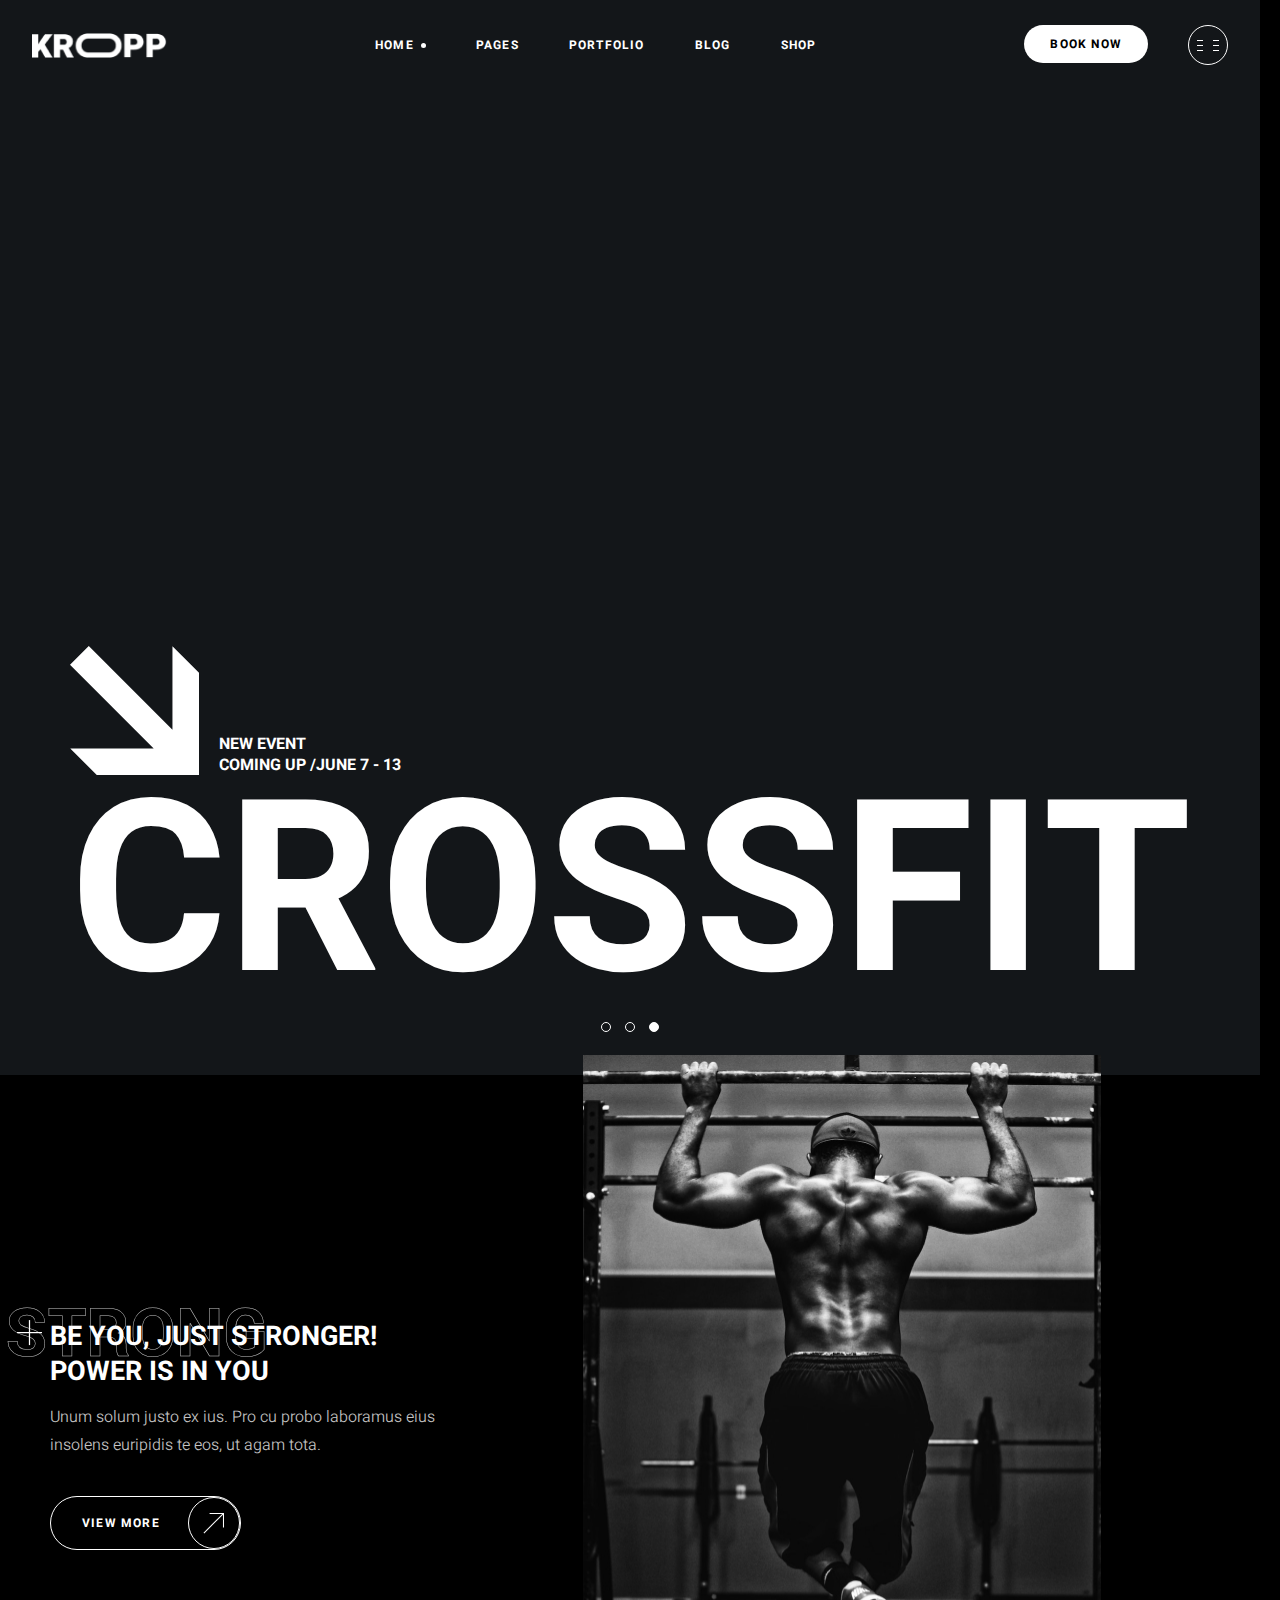
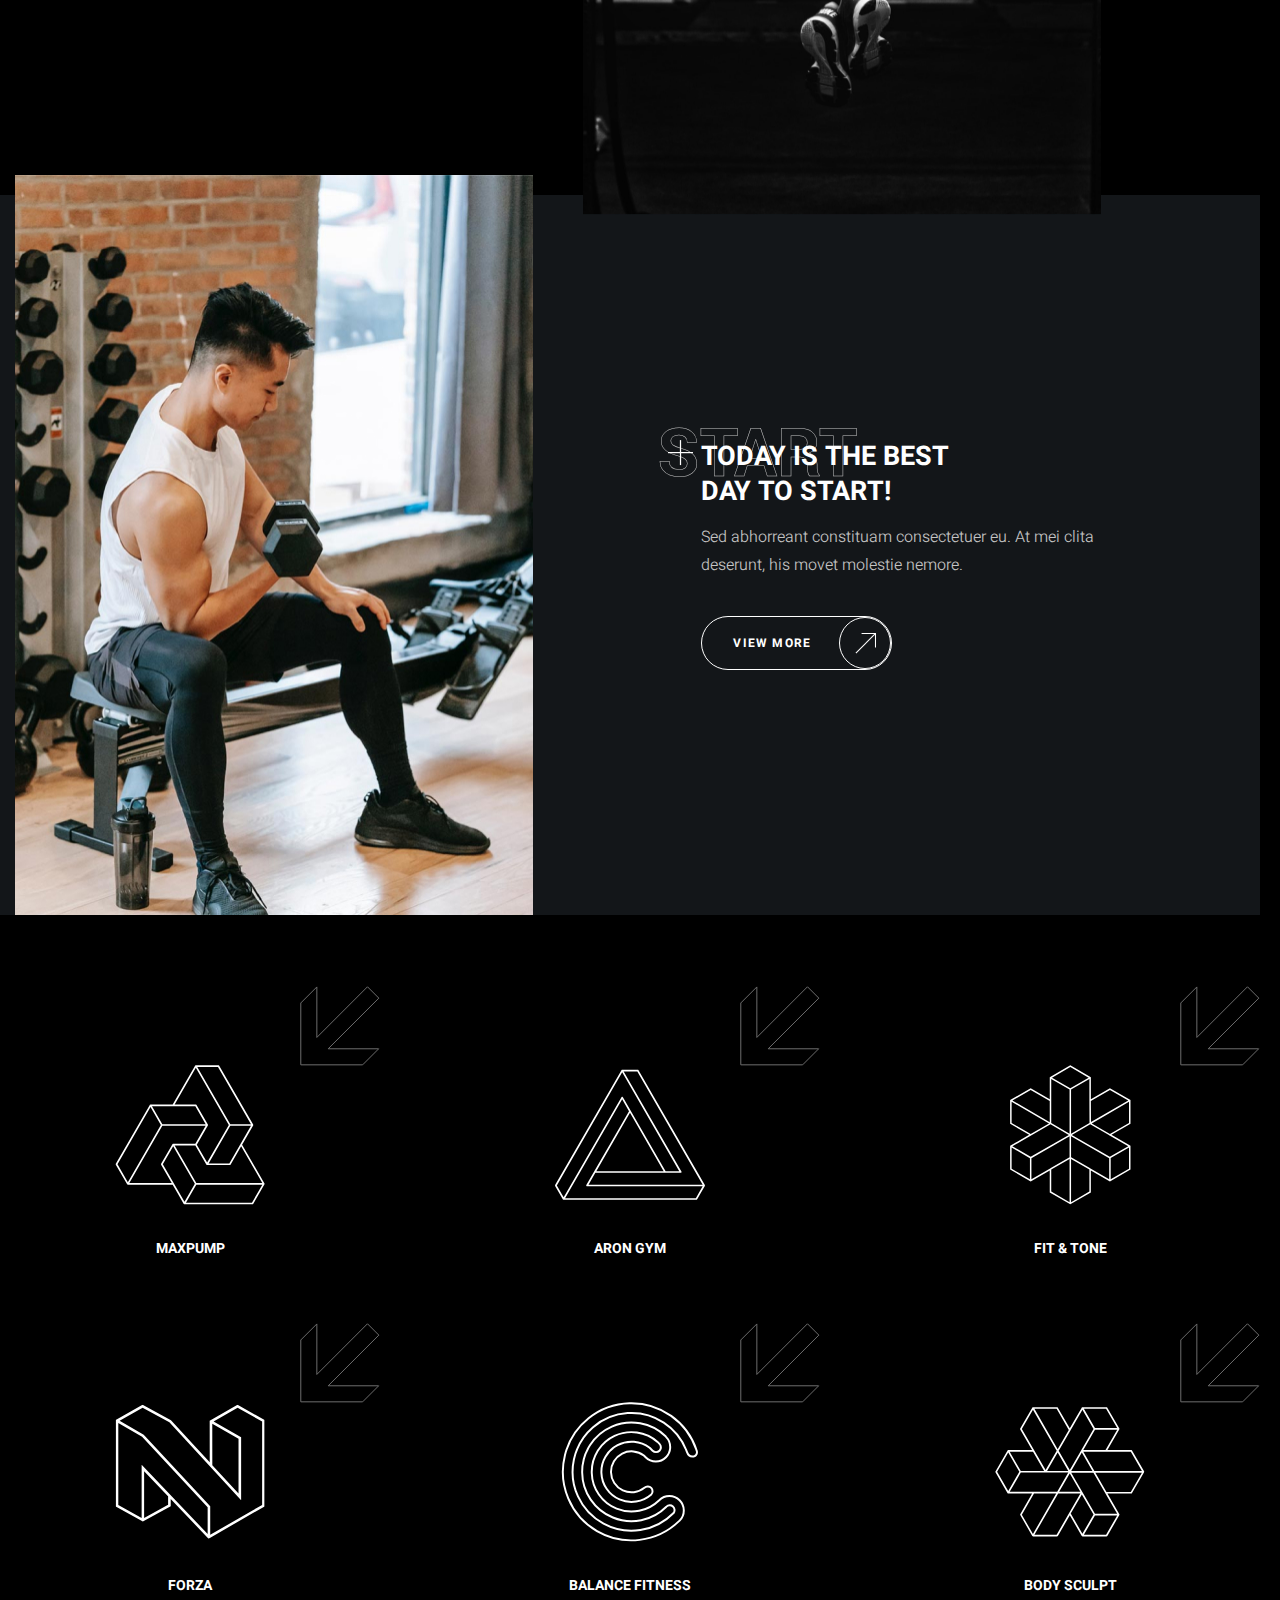
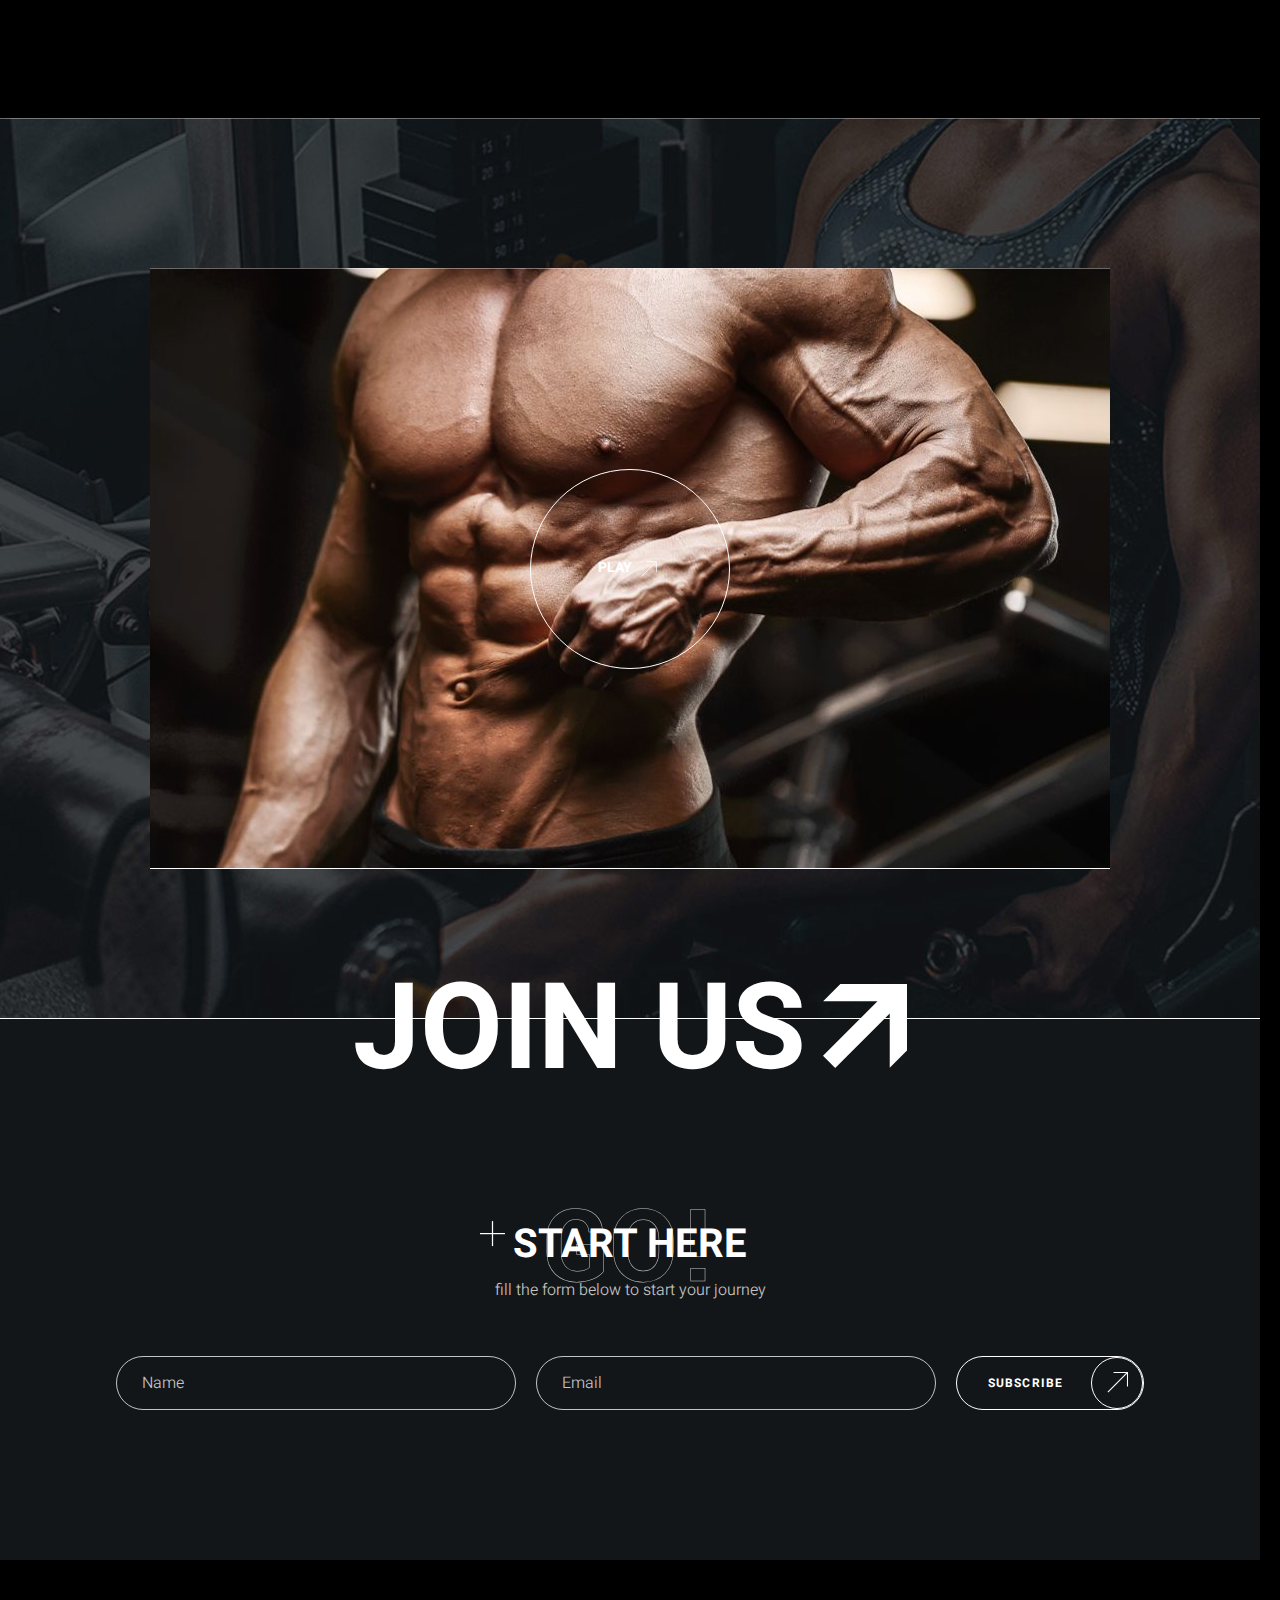
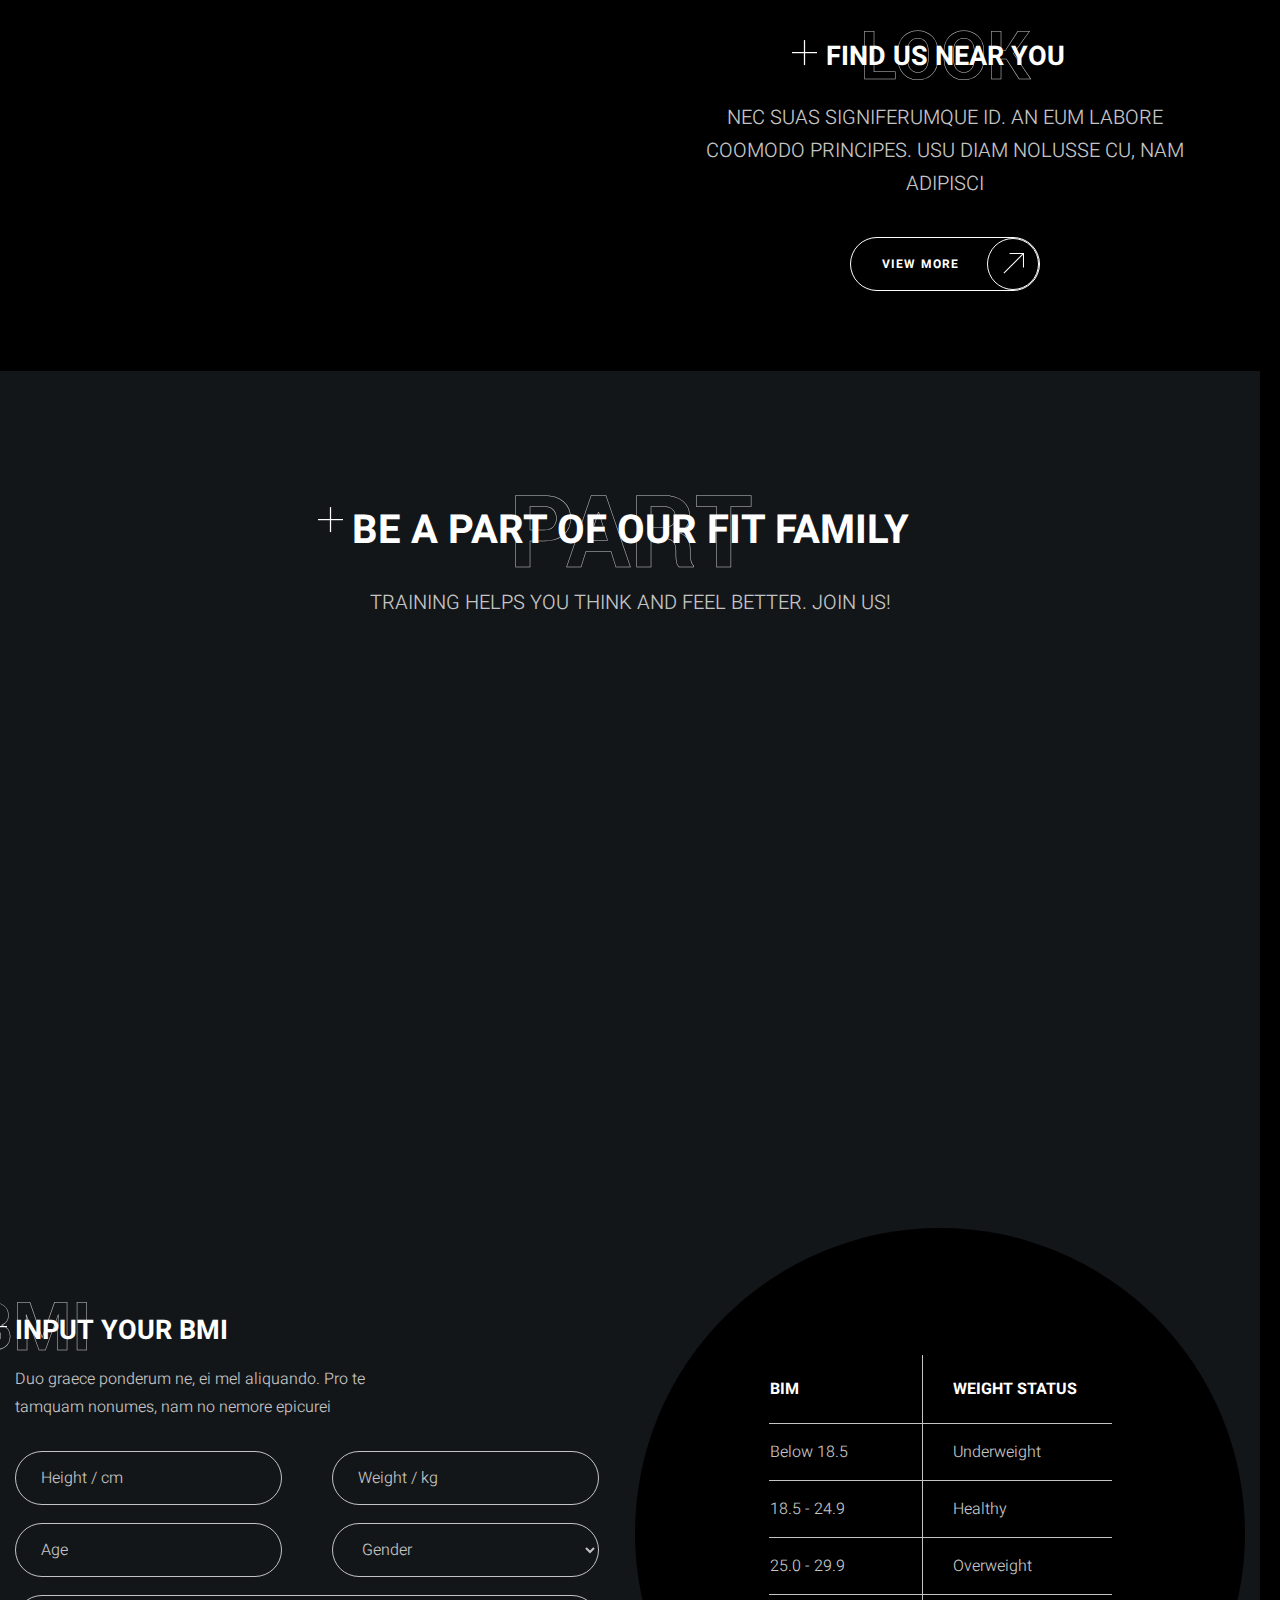
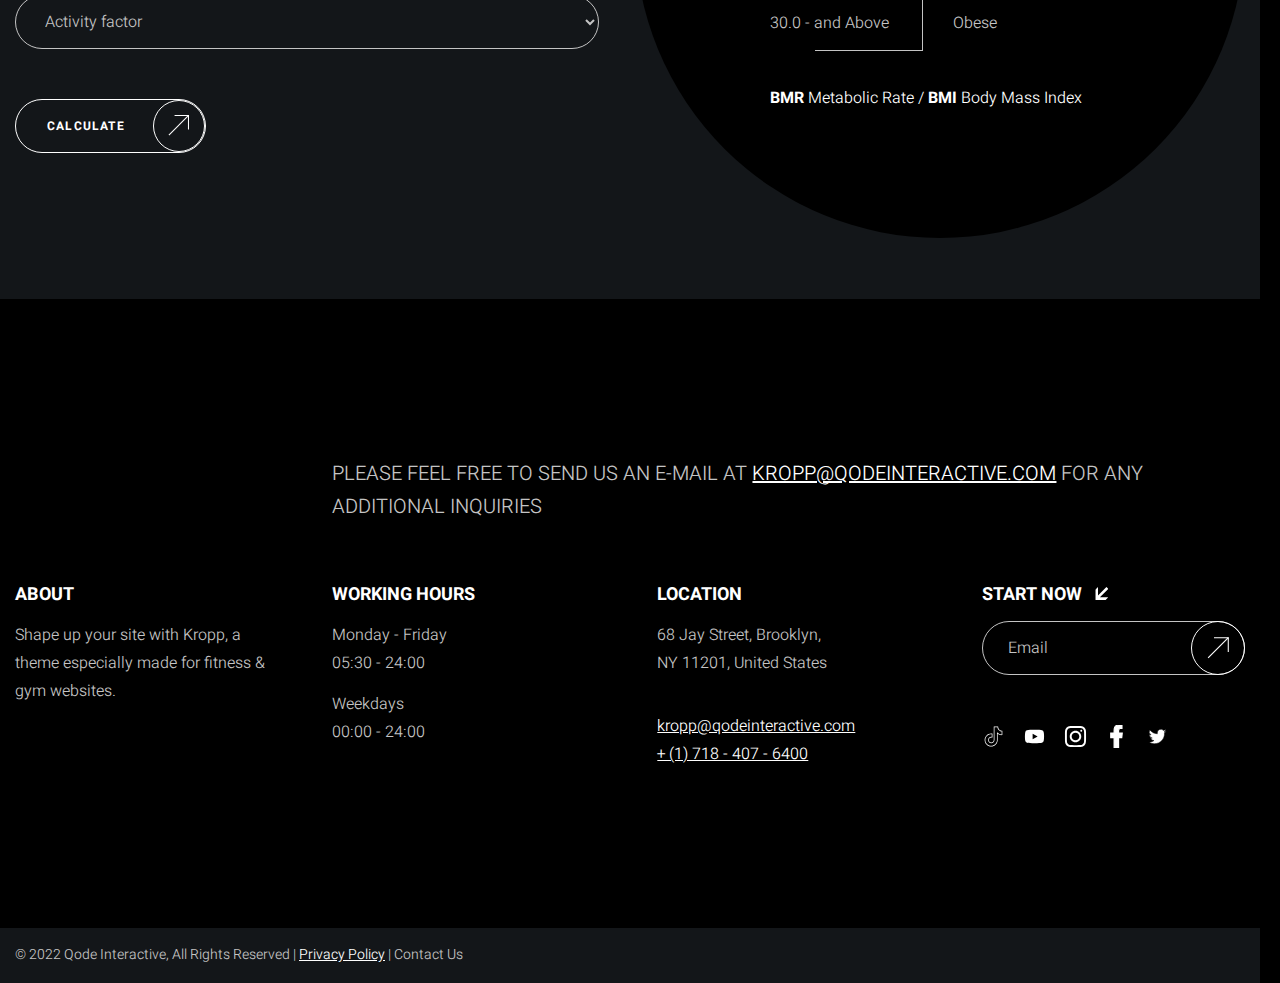
<file: index.html>
<!DOCTYPE html>
<html lang="en">
<head>
    <meta charset="UTF-8">
    <meta name="viewport" content="width=device-width, user-scalable=no, initial-scale=1.0, maximum-scale=1.0, minimum-scale=1.0">
    <title>Kropp fitnes</title>
    <link rel="stylesheet" href="./styles/normalize.css">
    <link rel="stylesheet" href="./styles/styles.css">
</head>
<body>
    <header class="header">
        <a class="header__logo" href="/">
            <img class="header__logo-img" src="./images/logo.png" alt="Kropp Logo" width="135" height="25" loading="lazy">
        </a>
        <nav class="header__menu">
            <ul class="header__menu-list">
                <li class="header__menu-item">
                    <a href="/" class="header__menu-link is-current">Home</a>
                </li>
                <li class="header__menu-item">
                    <a href="/" class="header__menu-link">Pages</a>
                </li>
                <li class="header__menu-item">
                    <a href="/" class="header__menu-link">Portfolio</a>
                </li>
                <li class="header__menu-item">
                    <a href="/" class="header__menu-link">Blog</a>
                </li>
                <li class="header__menu-item">
                    <a href="/" class="header__menu-link">Shop</a>
                </li>
            </ul>
        </nav>
        <div class="header__actions">
            <button class="header__book-button button"
            type="button">
                Book now
            </button>
            <button class="header__burger-button"
            type="button" 
            title="Open menu"
            >
                <span class="visually-hidden">Open menu</span>
                <span class="header__burger-button__line"></span>
                <span class="header__burger-button__line"></span>
                <span class="header__burger-button__line"></span>
            </button>
        </div>
    </header>

    <main class="content">
        <h1 class="visually-hidden">Kropp Fitness Club</h1>
        <section class="banner">
            <h2 class="visually-hidden">Upcoming events</h2>
            <div class="banner__body">
                <div class="banner__info">
                    New event <br />
                    coming up / <time datetime="06-07">june 7</time>&nbsp;-&nbsp;<time datetime="06-13">13</time>
                </div>
                <h3 class="banner__title">
                    Crossfit
                </h3>
            </div>
            <div class="banner__pagination">
                <ul class="banner__pagination-list">
                    <li class="banner__pagination-item">
                        <button 
                            class="banner__pagination-button"
                            type="button">
                        </button>
                    </li>
                    <li class="banner__pagination-item">
                        <button 
                            class="banner__pagination-button" 
                            type="button">
                        </button>
                    </li>
                    <li class="banner__pagination-item">
                        <button 
                            class="banner__pagination-button is-current" 
                            type="button">
                        </button>
                    </li>
                </ul>
            </div>
        </section>
        <section class="motivation">
            <h2 class="visually-hidden">Motivation</h2>
            <ul class="motivation__list">
                <li class="motivation__item">
                    <div class="motivation__card container">
                        <div class="motivation__card-body">
                            <h3 class="motivation__card-title backdrop-title title-medium"
                                data-title="Strong"
                            >
                                Be you, just stronger!<br/>
                                Power is in you
                            </h3>
                            <div class="motivation__card-description">
                                <p>Unum solum justo ex ius. Pro cu probo laboramus eius insolens euripidis te eos, ut agam tota.</p>
                            </div>
                            <a class="motivation__card-button button transparent" href="">
                                View more
                            </a>
                        </div>
                        <img src="./images/motivation/a-man-pull.jpg" alt="A man pulling himself up on a horizontal bar" class="motivation__card-image" width="518" height="760" loading="lazy">
                    </div>
                </li>
                <li class="motivation__item">
                    <div class="motivation__card container">
                        <div class="motivation__card-body">
                            <h3 class="motivation__card-title backdrop-title title-medium" data-title="Start">
                                Today is the best<br />
                                day to start!
                            </h3>
                            <div class="motivation__card-description">
                                <p>Sed abhorreant constituam consectetuer eu. At mei clita deserunt, his movet molestie nemore.</p>
                            </div>
                            <a class="motivation__card-button button transparent" href="">
                                View more
                            </a>
                        </div>
                        <img src="./images/motivation/2.jpg" alt="Man with dumbbells"
                            class="motivation__card-image" width="518" height="760" loading="lazy">
                    </div>
                </li>
            </ul>
        </section>
        <section class="training-types container-wide">
            <h2 class="visually-hidden">Types of training</h2>
            <ul class="training-types__list">
                <li class="training-types__item">
                    <img
                        class="training-types__image" 
                        src="./images/training-types/first.svg" alt="" 
                        width="150px" height="140px" loading="lazy">
                    <h3 class="training-types__title training-types__item-title">Maxpump</h3>
                </li>
                <li class="training-types__item">
                    <img class="training-types__image" src="./images/training-types/second.svg" alt="" width="150" height="140"
                        loading="lazy">
                    <h3 class="training-types__title training-types__item-title">aron gym</h3>
                </li>
                <li class="training-types__item">
                    <img class="training-types__image" src="./images/training-types/third.svg" alt="" width="150" height="140"
                        loading="lazy">
                    <h3 class="training-types__title training-types__item-title">fit & tone</h3>
                </li>
                <li class="training-types__item">
                    <img class="training-types__image" src="./images/training-types/fourth.svg" alt="" width="150" height="140"
                        loading="lazy">
                    <h3 class="training-types__title training-types__item-title">forza</h3>
                </li>
                <li class="training-types__item">
                    <img class="training-types__image" src="./images/training-types/fifth.svg" alt="" width="150" height="140"
                        loading="lazy">
                    <h3 class="training-types__title training-types__item-title">balance fitness</h3>
                </li>
                <li class="training-types__item">
                    <img class="training-types__image" src="./images/training-types/sixth.svg" alt="" width="150" height="140"
                        loading="lazy">
                    <h3 class="training-types__title training-types__item-title">body sculpt</h3>
                </li>
            </ul>
        </section>
        <section class="join-us">
            <div class="join-us__video-wrapper">
                <video
                    class="join-us__video"
                    src=""
                    width="960" height="600"
                    poster="./images/video-1.jpg"
                >
                </video>
                <button class="join-us__play-button"
                type="button">
                    Play
                </button>
            </div>
            <div class="join-us__body container">
                <h2 class="join-us__title">Join us</h2>
                <form class="join-us__form">
                    <header class="join-us__form-header">
                        <h3 class="join-us__form-title backdrop-title centered title-big" data-title="Go!">
                            Start here
                        </h3>
                        <div class="join-us__form-subtitle">
                            fill the form below to start your journey
                        </div>
                    </header>
                    <div class="join-us__form-body">
                        <label class="visually-hidden"for="username">
                        Name
                        </label>
                        <input 
                            class="join-us__form-input input" 
                            id="username"
                            placeholder="Name"
                        >
                        <label class="visually-hidden" for="email">Email</label>
                        <input 
                            type="email" 
                            class="join-us__form-input input"
                            id="email" 
                            placeholder="Email"
                        >
                        <button 
                            class="join-us-form-button button transparent"
                            type="submit">
                            Subscribe
                        </button>
                    </div>
                </form>
            </div>
        </section> 
        <section class="location container-wide">
            <img
            class="location__map-image"
            src="./images/map.jpg"
            alt="Braches on the map"
            width="960" height="600" loading="lazy">
            <div class="location__body">
                <h2 class="location__title title-medium backdrop-title centered"
                data-title="Look">
                Find us near you
                </h2>
                <div class="location__description section-description">
                    <p>Nec suas signiferumque id. An eum labore coomodo principes. Usu diam nolusse cu, nam adipisci</p>
                </div>
                <a class="location__button button transparent" href="/">
                    View more
                </a>
            </div>
        </section>
        <section class="family">
            <header class="family__header container">
                <h2 class="family__title title-big backdrop-title centered" data-title="Part">
                    Be a part of our fit family
                </h2>
                <div class="family__description section-description">
                    <p>Training helps you think and feel better. join us!</p>
                </div>
            </header>
            <div class="family__body container-wide">
                                <img 
                                    class="family__image"
                                    src="./images/family/4.jpg" 
                                    alt="Training people" 
                                    width="414" height="479" loading="lazy" 
                                />
                <img
                    class="family__image"
                    src="./images/family/1.jpg"
                    alt="Training people"
                    width="744" height="479" loading="lazy" 
                />
                <img 
                    class="family__image" 
                    src="./images/family/2.jpg" 
                    alt="Training people"
                    width="414" height="479" loading="lazy"
                />
                <img 
                    class="family__image" 
                    src="./images/family/3.jpg" 
                    alt="Training people"
                    width="396" height="479" loading="lazy"
                />
                <img 
                    class="family__image" 
                    src="./images/family/4.jpg" 
                    alt="Training people"
                    width="414" height="479" loading="lazy"
                />
            </div>
        </section>
        <section class="calculate">
            <div class="calculate__inner container">
                <div class="calculate__body">
                    <h2 class="calculate__title title-medium backdrop-title" data-title="BMI">
                        Input your bmi
                    </h2>
                    <div class="calculate__description">
                        <p>Duo graece ponderum ne, ei mel aliquando. Pro te 
                        tamquam nonumes, nam no nemore epicurei</p>
                    </div>
                    <form class="calculate__form">
                        <div class="calculate__form-body">
                            <label class="visually-hidden" for="height">Height</label>
                            <input 
                                id="height" 
                                class="calculate__input input"
                                type="number"
                                placeholder="Height / cm"
                            >

                            <label class="visually-hidden" for="weight">Weight</label>
                            <input
                                id="weight"
                                class="calculate__input input"
                                type="number"
                                placeholder="Weight / kg"
                            >

                            <label class="visually-hidden" for="age">Age</label>
                            <input
                                id="age"
                                class="calculate__input input"
                                type="number"
                                placeholder="Age"
                            >

                            <label for="gender" class="visually-hidden">Gender</label>
                            <select id="gender" class="calculate__input input select" required>
                                <option value="" disabled selected>Gender</option>
                                <option value="male">Male</option>
                                <option value="female">Female</option>
                            </select>

                            <label for="activity-factor" class="visually-hidden">Activity factor</label>
                            <select id="activity-factor" class="calculate__input input wide" required>
                                <option value="" disabled selected>Activity factor</option>
                                <option value="1">1</option>
                                <option value="2">2</option>
                                <option value="3">3</option>
                                <option value="4">4</option>
                                <option value="5">5</option>
                            </select>
                        </div>
                        <button
                        type="submit"
                        class="calculate__button button transparent">
                            Calculate
                        </button>
                    </form>

                </div>
                <div class="calculate__table-wrapper">
                    <table class="calculate__table">
                        <thead>
                            <tr>
                                <th>BIM</th>
                                <th>WEIGHT STATUS</th>
                            </tr>
                        </thead>
                        <tbody>
                            <tr>
                                <td>Below 18.5</td>
                                <td>Underweight</td>
                            </tr>
                            <tr>
                                <td>18.5 - 24.9</td>
                                <td>Healthy</td>
                            </tr>
                            <tr>
                                <td>25.0 - 29.9</td>
                                <td>Overweight</td>
                            </tr>
                            <tr>
                                <td>30.0 - and Above</td>
                                <td>Obese</td>
                            </tr>
                        </tbody>
                        <tfoot>
                            <td colspan="2"><b>BMR</b> Metabolic Rate / <b>BMI</b> Body Mass Index</td>
                        </tfoot>
                    </table>
                </div>
            </div>
        </section>
    
    </main>

    <footer class="footer">
        <div class="footer__main">
            <div class="footer__main-inner container">
                <header class="footer__header">
                    <a class="footer__logo" href="/">
                        <img class="footer__logo-image" src="./icons/footer-logo.svg" alt="Kropp Logo" width="270" height="50" loading="lazy">
                    </a>
                    <p class="footer__description section-description">
                        please feel free to send us an e-mail at <a href="mailto:kropp@qodeinteractive.com">kropp@qodeinteractive.com</a> For any additional inquiries
                    </p>
                </header>
                <div class="footer__body">
                    <div class="footer__column">
                        <h2 class="footer__column-title title-medium">About</h2>
                        <p class="footer__about">
                            Shape up your site with Kropp, a theme especially made for fitness & gym websites.
                        </p>
                    </div>
                    <div class="footer__column">
                        <h2 class="footer__column-title title-medium">Working hours</h2>
                        <div class="footer__schedule">
                            Monday - Friday<br/>
                            <time datetime="05:30/24:00">05:30 - 24:00</time>
                        </div>
                        <div class="footer__schedule">
                            Weekdays<br/>
                            <time datetime="00:00/24:00">00:00 - 24:00</time>
                        </div>
                    </div>
                    <div class="footer__column">
                        <h2 class="footer__column-title title-medium">Location</h2>
                        <address class="footer__address">
                            68 Jay Street, Brooklyn,<br/>
                            NY 11201, United States
                        </address>
                        <p class="footer__contacts">
                            <ul class="footer__contacts-list">
                                <li class="footer__contacts-item">
                                    <a class="footer__contacts-link" href="mailto:kropp@qodeinteractive.com">kropp@qodeinteractive.com</a>
                                </li>
                                <li class="footer__contacts-item">
                                    <a class="footer__contacts-link" href="tel:+17184076400">+ (1) 718 - 407 - 6400</a>
                                </li>
                            </ul>
                        </p>
                    </div>
                    <div class="footer__column">
                        <h2 class="footer__column-title title-medium has-arrow">Start now </h2>
                        <form class="footer__subscribe">
                            <label for="subscribe-email" class="visually-hidden">Email</label>
                            <input 
                                class="footer__subscribe-input input"
                                type="email" 
                                id="subscribe-email"
                                placeholder="Email"
                            >
                            <button 
                            class="footer__subscribe-button"
                            type="submit"
                            title="Submit"
                            >
                                <span class="visually-hidden">Subscribe</span>
                            </button>
                        </form>
                        <div class="footer__soc1als">
                            <ul class="footer__soc1als-list">
                                <li class="footer__soc1als-item">
                                    <a href="" class="footer__soc1als-link" target="_blank">
                                        <svg xmlns="http://www.w3.org/2000/svg" enable-background="new 0 0 64 64" version="1.0"
                                            viewBox="0 0 64 64" id="tik-tok">
                                            <path fill="black" d="M55.67,16c-1.25-0.01-4.46-0.31-7.19-2.81c-3.24-2.97-3.49-6.89-3.49-8.02c0-0.55-0.44-0.99-0.98-1L33.7,4.15
                                                                	c-0.55,0-1,0.45-1,1v36.57c-0.01,3.8-3.11,6.89-6.9,6.89c-3.8,0-6.9-3.1-6.9-6.9s3.1-6.9,6.9-6.9c0.67,0,1.36,0.1,2.04,0.3
                                                                	c0.3,0.09,0.63,0.03,0.88-0.16c0.25-0.19,0.4-0.49,0.4-0.8v-9.38c0-0.5-0.36-0.92-0.85-0.99c-0.94-0.14-1.87-0.21-2.78-0.21
                                                                	c-10.01,0-18.15,8.14-18.15,18.15c0,10,8.14,18.14,18.15,18.14c10.01,0,18.15-8.14,18.15-18.14v-17.5c2.69,2.57,6.3,4.05,10.09,4.05
                                                                	c0.73,0,1.43-0.05,2.08-0.16c0.49-0.08,0.84-0.5,0.84-0.99V17C56.66,16.45,56.22,16,55.67,16z M54.66,26.23
                                                                	c-0.3,0.02-0.61,0.03-0.92,0.03c-4.08,0-7.92-1.98-10.27-5.31c-0.25-0.36-0.7-0.51-1.12-0.38c-0.42,0.13-0.7,0.52-0.7,0.95v20.18
                                                                	c0,8.9-7.25,16.14-16.15,16.14c-8.91,0-16.15-7.24-16.15-16.14c0-8.91,7.25-16.15,16.15-16.15c0.53,0,1.08,0.03,1.63,0.08v7.25
                                                                	c-0.44-0.07-0.89-0.1-1.33-0.1c-4.91,0-8.9,3.99-8.9,8.9s3.99,8.9,8.9,8.9c4.89,0,8.88-3.98,8.9-8.89V6.15h7.93l0.41,0.01
                                                                        c0.17,1.95,0.92,5.61,4.09,8.51c2.66,2.44,5.71,3.11,7.53,3.28V26.23z">
                                            </path>
                                        </svg>
                                    </a>
                                </li>
                                <li class="footer__soc1als-item">
                                    <a href="" class="footer__soc1als-link" target="_blank">
                                        <svg viewBox="0 0 48 48" xmlns="http://www.w3.org/2000/svg">
                                            <path fill="black" class="a"
                                                d="M43.1124,14.394a5.0056,5.0056,0,0,0-3.5332-3.5332c-2.3145-.8936-24.7326-1.3314-31.2358.0256A5.0059,5.0059,0,0,0,4.81,14.42c-1.0446,4.583-1.1239,14.4914.0256,19.1767A5.006,5.006,0,0,0,8.369,37.13c4.5829,1.0548,26.3712,1.2033,31.2358,0a5.0057,5.0057,0,0,0,3.5332-3.5333C44.2518,28.6037,44.3311,19.31,43.1124,14.394Z" />
                                            <path class="a" d="M30.5669,23.9952,20.1208,18.004V29.9863Z" />
                                        </svg>
                                    </a>
                                </li>
                                <li class="footer__soc1als-item">
                                    <a href="" class="footer__soc1als-link" target="_blank">
                                        <svg viewBox="0 0 24 24" fill="none" xmlns="http://www.w3.org/2000/svg">
                                            <path fill-rule="evenodd" clip-rule="evenodd"
                                                d="M12 18C15.3137 18 18 15.3137 18 12C18 8.68629 15.3137 6 12 6C8.68629 6 6 8.68629 6 12C6 15.3137 8.68629 18 12 18ZM12 16C14.2091 16 16 14.2091 16 12C16 9.79086 14.2091 8 12 8C9.79086 8 8 9.79086 8 12C8 14.2091 9.79086 16 12 16Z"
                                                fill="#0F0F0F" />
                                            <path
                                                d="M18 5C17.4477 5 17 5.44772 17 6C17 6.55228 17.4477 7 18 7C18.5523 7 19 6.55228 19 6C19 5.44772 18.5523 5 18 5Z"
                                                fill="#0F0F0F" />
                                            <path fill-rule="evenodd" clip-rule="evenodd"
                                                d="M1.65396 4.27606C1 5.55953 1 7.23969 1 10.6V13.4C1 16.7603 1 18.4405 1.65396 19.7239C2.2292 20.8529 3.14708 21.7708 4.27606 22.346C5.55953 23 7.23969 23 10.6 23H13.4C16.7603 23 18.4405 23 19.7239 22.346C20.8529 21.7708 21.7708 20.8529 22.346 19.7239C23 18.4405 23 16.7603 23 13.4V10.6C23 7.23969 23 5.55953 22.346 4.27606C21.7708 3.14708 20.8529 2.2292 19.7239 1.65396C18.4405 1 16.7603 1 13.4 1H10.6C7.23969 1 5.55953 1 4.27606 1.65396C3.14708 2.2292 2.2292 3.14708 1.65396 4.27606ZM13.4 3H10.6C8.88684 3 7.72225 3.00156 6.82208 3.0751C5.94524 3.14674 5.49684 3.27659 5.18404 3.43597C4.43139 3.81947 3.81947 4.43139 3.43597 5.18404C3.27659 5.49684 3.14674 5.94524 3.0751 6.82208C3.00156 7.72225 3 8.88684 3 10.6V13.4C3 15.1132 3.00156 16.2777 3.0751 17.1779C3.14674 18.0548 3.27659 18.5032 3.43597 18.816C3.81947 19.5686 4.43139 20.1805 5.18404 20.564C5.49684 20.7234 5.94524 20.8533 6.82208 20.9249C7.72225 20.9984 8.88684 21 10.6 21H13.4C15.1132 21 16.2777 20.9984 17.1779 20.9249C18.0548 20.8533 18.5032 20.7234 18.816 20.564C19.5686 20.1805 20.1805 19.5686 20.564 18.816C20.7234 18.5032 20.8533 18.0548 20.9249 17.1779C20.9984 16.2777 21 15.1132 21 13.4V10.6C21 8.88684 20.9984 7.72225 20.9249 6.82208C20.8533 5.94524 20.7234 5.49684 20.564 5.18404C20.1805 4.43139 19.5686 3.81947 18.816 3.43597C18.5032 3.27659 18.0548 3.14674 17.1779 3.0751C16.2777 3.00156 15.1132 3 13.4 3Z"
                                                fill="#0F0F0F" />
                                        </svg>
                                    </a>
                                </li>
                                <li class="footer__soc1als-item">
                                    <a href="" class="footer__soc1als-link" target="_blank">
                                        <svg viewBox="-5 0 20 20" version="1.1" xmlns="http://www.w3.org/2000/svg"
                                            xmlns:xlink="http://www.w3.org/1999/xlink">
                                            <g id="Page-1" stroke="none" stroke-width="1" fill="none" fill-rule="evenodd">
                                                <g id="Dribbble-Light-Preview" transform="translate(-385.000000, -7399.000000)" fill="#000000">
                                                    <g id="icons" transform="translate(56.000000, 160.000000)">
                                                        <path
                                                            d="M335.821282,7259 L335.821282,7250 L338.553693,7250 L339,7246 L335.821282,7246 L335.821282,7244.052 C335.821282,7243.022 335.847593,7242 337.286884,7242 L338.744689,7242 L338.744689,7239.14 C338.744689,7239.097 337.492497,7239 336.225687,7239 C333.580004,7239 331.923407,7240.657 331.923407,7243.7 L331.923407,7246 L329,7246 L329,7250 L331.923407,7250 L331.923407,7259 L335.821282,7259 Z"
                                                            id="facebook-[#176]">
                                                        </path>
                                                    </g>
                                                </g>
                                            </g>
                                        </svg>
                                    </a>
                                </li>
                                <li class="footer__soc1als-item">
                                    <a href="" class="footer__soc1als-link" target="_blank">
                                        <svg viewBox="0 0 48 48" id="Layer_2" data-name="Layer 2" xmlns="http://www.w3.org/2000/svg">
                                            <defs>
                                                <style>
                                                    .cls-1 {
                                                        fill: black;
                                                        stroke: #000000;
                                                        stroke-linecap: round;
                                                        stroke-linejoin: round;
                                                    }
                                                </style>
                                            </defs>
                                            <path fill="black" class="cls-1"
                                                d="M38.74,16.55v1c0,10.07-7.64,21.61-21.62,21.61A21.14,21.14,0,0,1,5.5,35.71a12.22,12.22,0,0,0,1.81.11,15.25,15.25,0,0,0,9.44-3.24,7.56,7.56,0,0,1-7.1-5.29,6.9,6.9,0,0,0,1.44.15,7.53,7.53,0,0,0,2-.27A7.57,7.57,0,0,1,7,19.72v-.1a7.42,7.42,0,0,0,3.44.94A7.54,7.54,0,0,1,8.05,10.5a21.58,21.58,0,0,0,15.68,7.94,6.38,6.38,0,0,1-.21-1.74,7.55,7.55,0,0,1,13.17-5.31,15.59,15.59,0,0,0,4.83-1.85,7.65,7.65,0,0,1-3.39,4.27,15.87,15.87,0,0,0,4.37-1.26,15.56,15.56,0,0,1-3.76,4Z" />
                                        </svg>
                                    </a>
                                </li>
                            </ul>
                        </div>
                    </div>
                </div>
            </div>
        </div>
        <div class="footer__extra">
            <div class="footer__extra-inner container">
                <div class="footer__copyright">
                    © <time datetime="2022">2022</time> Qode Interactive, All Rights Reserved | <a href="/">Privacy Policy</a> | <a href="/"></a>Contact Us</a>
                </div>
            </div>
        </div>
    </footer>
</body>
</html>
</file>
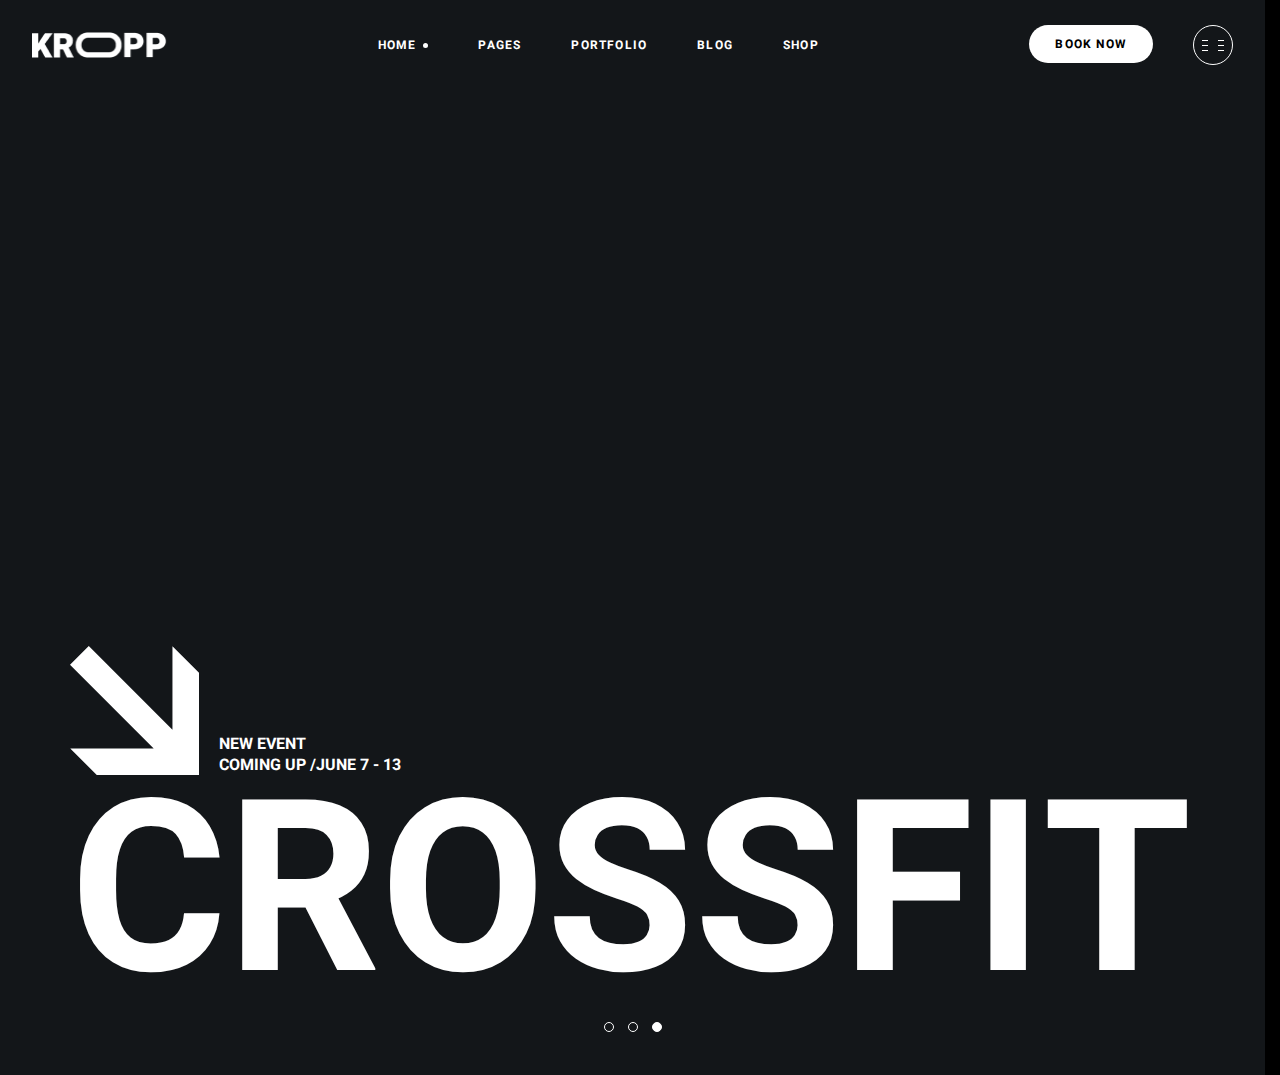
<file: KROPP (adaptive)/index.html>
<!DOCTYPE html>
<html lang="en">
<head>
    <meta charset="UTF-8">
    <meta name="viewport" content="width=device-width, user-scalable=no, initial-scale=1.0, maximum-scale=1.0, minimum-scale=1.0">
    <title>Kropp fitnes</title>
    <link rel="stylesheet" href="./styles/normalize.css">
    <link rel="stylesheet" href="./styles/styles.css">
</head>
<body>
    <header class="header">
        <a class="header__logo" href="/">
            <img class="header__logo-img" src="./images/logo.png" alt="Kropp Logo" width="135" height="25" loading="lazy">
        </a>
        <nav class="header__menu">
            <ul class="header__menu-list">
                <li class="header__menu-item">
                    <a href="/" class="header__menu-link is-current">Home</a>
                </li>
                <li class="header__menu-item">
                    <a href="/" class="header__menu-link">Pages</a>
                </li>
                <li class="header__menu-item">
                    <a href="/" class="header__menu-link">Portfolio</a>
                </li>
                <li class="header__menu-item">
                    <a href="/" class="header__menu-link">Blog</a>
                </li>
                <li class="header__menu-item">
                    <a href="/" class="header__menu-link">Shop</a>
                </li>
            </ul>
        </nav>
        <div class="header__actions">
            <button class="header__book-button button"
            type="button">
                Book now
            </button>
            <button class="header__burger-button"
            type="button" 
            title="Open menu"
            >
                <span class="visually-hidden">Open menu</span>
                <span class="header__burger-button__line"></span>
                <span class="header__burger-button__line"></span>
                <span class="header__burger-button__line"></span>
            </button>
        </div>
    </header>

    <main class="content">
        <h1 class="visually-hidden">Kropp Fitness Club</h1>
        <section class="banner">
            <h2 class="visually-hidden">Upcoming events</h2>
            <div class="banner__body">
                <div class="banner__info">
                    New event <br />
                    coming up / <time datetime="06-07">june 7</time>&nbsp;-&nbsp;<time datetime="06-13">13</time>
                </div>
                <h3 class="banner__title">
                    Crossfit
                </h3>
            </div>
            <div class="banner__pagination">
                <ul class="banner__pagination-list">
                    <li class="banner__pagination-item">
                        <button 
                            class="banner__pagination-button"
                            type="button">
                        </button>
                    </li>
                    <li class="banner__pagination-item">
                        <button 
                            class="banner__pagination-button" 
                            type="button">
                        </button>
                    </li>
                    <li class="banner__pagination-item">
                        <button 
                            class="banner__pagination-button is-current" 
                            type="button">
                        </button>
                    </li>
                </ul>
            </div>
        </section>
        <section class="motivation">
            
        </section>
    </main>
</body>
</html>
</file>
<file: styles/styles.css>
@font-face {
	font-family: 'Heebo';
	src: url('../fonts/Heebo-Light.woff2') format('woff2');
	font-weight: 300;
	font-style: normal;
	font-display: swap;
}

@font-face {
	font-family: 'Heebo';
	src: url('../fonts/Heebo-Bold.woff2') format('woff2');
	font-weight: 700;
	font-style: normal;
	font-display: swap;
}

@font-face {
	font-family: 'Yantramanav';
	src: url('../fonts/Yantramanav-Bold.woff2') format('woff2');
	font-weight: 700;
	font-style: normal;
	font-display: swap;
}

html{
	/* width */
	::-webkit-scrollbar {
		width: 20px;
	}

	/* Track */
	::-webkit-scrollbar-track {
		box-shadow: inset 0 0 5px rgb(255, 255, 255);
		border-radius: 10px;
	}

	/* Handle */
	::-webkit-scrollbar-thumb {
		background: var(--color-light);
		border-radius: 10px;
	}
}

:root {
	--color-dark: #000000;
	--color-dark-alt: #131619;
	--color-light: #ffffff;
	--color-dark-gray: #404040;
	--color-light-gray: #c4c4c4;

	--border-radius: 30px;
	--border: 1px solid var(--color-light);

	--font-family-base: 'Heebo', 'sans-serif';
	--font-family-accent: 'Yantramanav', 'sans-serif';

	--input-height: 54px;

	--container-width: 1300px;
	--container-padding-x: 15px;

	--transition-duration: 0.2s;

	--header-height: 90px;
}

body {
	font-family: var(--font-family-base);
	background-color: var(--color-dark);
	font-size: 16px;
	color: var(--color-light-gray);
	line-height: 1.75;
}

a,
button,
input,
textarea,
svg * {
	transition: var(--transition-duration);
}

svg * {
	transition-property: fill, stroke;
}

svg *[fill] {
	fill: currentColor;
}
svg *[stroke] {
	stroke: currentColor;
}

p{
    margin-block: 0;
}

p:not([class]):not(:last-child) {
    margin-bottom: 24px;
}

a {
	color: var(--color-light);
}

a:hover {
	color: var(--color-light-gray);
}

.container {
	max-width: calc(var(--container-width) + var(--container-padding-x) * 2);
	margin-inline: auto;
	padding-inline: var(--container-padding-x);
}


.container-wide{
	max-width: 1920px;
	margin-inline: auto;
}

.visually-hidden {
	position: absolute !important;
	width: 1px !important;
	height: 1px !important;
	margin: -1px !important;
	border: 0 !important;
	padding: 0 !important;
	white-space: nowrap !important;
	clip-path: inset(100%) !important;
	clip: rect(0 0 0 0) !important;
	overflow: hidden !important;
}

h1,
h2,
h3,
h4,
h5,
h6 {
	font-weight: 700;
	text-transform: uppercase;
	color: var(--color-light);
}

.title-medium {
	font-size: clamp(20px, 2.08vw, 40px);
	line-height: 1.3;
}

.title-big{
	font-size: clamp(24px, 3.12vw, 60px);
	line-height: 1.2;
}

.section-description{
	margin-top: 2%;
	font-size: 20px;
	line-height: 1.65;
	text-transform: uppercase;
	text-align: center;
	color: var(--color-light-gray);
}

.transparent {
	background-color: transparent;
}

.button {
	display: inline-flex;
	height: 38px;
	align-items: center;
	padding-inline: 26px;
	font-size: 12px;
	font-weight: 700;
	line-height: 2;
	letter-spacing: 1.2px;
	white-space: nowrap;
	cursor: default;
    text-decoration: none;
	text-transform: uppercase;
	background: var(--color-light);
	border: none;
	border-radius: var(--border-radius);
	cursor: pointer;
}

.button:hover {
	background: var(--color-light-gray);
}

.button.transparent{
    position: relative;
    height: var(--input-height);
    padding-left: 31px;
    padding-right: 80px;
    background: transparent;
    border: var(--border);
	color: var(--color-light);
}

.button.transparent::after{
    content: "";
    position: absolute;
    right: 0;
    height: 100%;
    aspect-ratio: 1;
    background: url(../icons/arrow-top-right.svg) center/70% no-repeat;
    border: var(--border);
    border-radius: 50%;
}

.button.transparent:hover{
    color: var(--color-dark);
    background-color: var(--color-light-gray);
}

.input{
	height: var(--input-height);
	padding-inline: 25px;
	width: 100%;
	color: var(--color-light);
	background: transparent;
	border: 1px solid var(--color-light-gray);
	border-radius: var(--border-radius);
}

.input::placeholder,
select.input:invalid{
	color: var(--color-light-gray);
}

.input:hover{
	border-color: var(--color-light);
}

.input:focus{
	outline: none;
	background-color: var(--color-light-gray);
	color: var(--color-dark);
}

/* Chrome, Safari, Edge, Opera */
input::-webkit-outer-spin-button,
input::-webkit-inner-spin-button {
	-webkit-appearance: none;
	margin: 0;
}

/* Firefox */
input[type=number] {
	-moz-appearance: textfield;
}

select {
    background-color: var(--color-dark-alt);
    color: var(--color-light);
    cursor: pointer;
}  

select option {
    background-color: var(--color-dark-alt);
    color: var(--color-light);
}

.header {
	display: flex;
	justify-content: space-between;
	align-items: center;
	column-gap: 20px;
	padding-inline: 32px;
	min-height: var(--header-height);
	background: var(--color-dark-alt);
}

.header__logo {
	/* чтобы изображение не искажалось */
	flex-shrink: 0;
}

.header__menu-list {
	display: flex;
	flex-wrap: wrap;
	column-gap: 50px;
}

.header__menu-link {
	display: inline-flex;
	align-items: center;
	column-gap: 7px;
	height: 90px;
	text-decoration: none;
	text-transform: uppercase;
	font-size: 12px;
	font-weight: 700;
	letter-spacing: 1.2px;
}

.header__menu-link.is-current::after {
	content: '';
	width: 5px;
	aspect-ratio: 1;
	border-radius: 50%;
	background-color: currentColor;
}

.header__actions {
	display: flex;
	column-gap: 40px;
}

.header__burger-button {
	display: inline-flex;
	flex-direction: column;
	justify-content: center;
	row-gap: 4px;
	padding-left: 8px;
	width: 40px;
	aspect-ratio: 1;
	background-color: transparent;
	color: var(--color-light);
	border: var(--border);
	border-radius: 50%;
}

.header__burger-button:hover {
	color: var(--color-light-gray);
	border-color: currentColor;
}

.header__burger-button__line {
	width: 6px;
	height: 1px;
	background-color: currentColor;
	box-shadow: 16px 0 0 currentColor;
}

.banner {
	display: flex;
	flex-direction: column;
	justify-content: end;
	min-height: calc(100vh - var(--header-height));
	padding: 36px 70px;
	min-height: 985px;
	color: var(--color-light);
	background-color: var(--color-dark-alt);
}

.banner__body {
	text-transform: uppercase;
}

.banner__info {
	display: flex;
	align-items: end;
	font-style: clamp(16px, 1.56vw, 30px);
	line-height: 1.27;
	font-weight: 700;
}

.banner__info::before {
	content: '';
	width: clamp(60px, 10.1vw, 194px);
	aspect-ratio: 1;
	background: url('../images/bold-arrow-down-right.svg') center/contain
		no-repeat;
	margin-right: 20px;
}

.banner__title {
	font-size: min(18.75vw, 360px);
	line-height: 1;
}

.banner__pagination-list {
	display: flex;
	justify-content: center;
}

.banner__pagination-item {
	display: flex;
}

.banner__pagination-button {
	display: inline-flex;
	justify-content: center;
	align-items: center;
	padding: 7px;
	background-color: transparent;
	border: none;
}

.banner__pagination-button::after {
	content: '';
	width: 10px;
	aspect-ratio: 1;
	border: var(--border);
	border-radius: 50%;
	transition-duration: var(--transition-duration);
}

.banner__pagination-button.is-current::after {
	background-color: var(--color-light);
}

.banner__pagination:not(.is-current):hover::after {
	border-color: var(--color-light-gray);
}

.motivation__item:nth-child(even) .motivation__card {
	flex-direction: row-reverse;
}

.motivation__item:nth-child(even) {
	background-color: var(--color-dark-alt);
}

.motivation__card {
	display: flex;
	justify-content: start;
	align-items: center;
	column-gap: clamp(30px, 10.42vw, 200px);
}

.motivation__card-image {
	margin-block: -60px;
}

.motivation__card-body {
	padding-left: 35px;
}

.backdrop-title {
	position: relative;
	z-index: 2;
}

/* contain -  масштабирует изображение так, чтобы оно полностью помещалось в элемент без обрезки. */
.backdrop-title::before {
	content: '';
	display: block;
	position: absolute;
	right: calc(100% + 8px);
	width: 26px;
	aspect-ratio: 1;
	background: url(../icons/plus.svg) center/contain no-repeat;
}

.backdrop-title::after {
	content: attr(data-title);
	position: absolute;
	z-index: -1;
	top: -0.3em;
	left: -0.6em;
	font-size: 2.8em;
	font-family: var(--font-family-accent);
	color: transparent;
	-webkit-text-stroke: 0.5px var(--color-light-gray);
	text-stroke: 0.5px var(--color-light-gray);
	line-height: 1;
}

.backdrop-title.centered::after{
	left: 50%;
	translate: -50% 0;
	top: -0.25em;
}

.motivation__card-title:not(:last-child){
    margin-bottom: 14px;
}

.motivation__card-description {
    max-width: 400px;
}

.motivation__card-description:not(:last-child) {
    margin-bottom: 37px;
}

.training-types {
	position: relative;
	padding-top: 70px;
	padding-bottom: 120px;
	background-color: var(--color-dark);
}

.training-types__list {
	display: grid;
	grid-template-columns: repeat(6, 1fr);
	gap: 60px;
}

.training-types__item{
	--trainingTypesItemBgIconSize: 80px;

	display: flex;
	flex-direction: column;
	align-items: center;
	row-gap: 32px;
	padding-top: var(--trainingTypesItemBgIconSize);
	background: url(../icons/training-types-arrow.svg) 100% 0/var(--trainingTypesItemBgIconSize) no-repeat;
}

.training-types__item-title{
	font-size: clamp(14px, 0.83vw ,16px);
}

.join-us{
	background-color: var(--color-dark-alt);
}

.join-us__video-wrapper{
	position: relative;
	display: flex;
	justify-content: center;
	align-items: center;
	padding: 150px 30px;
	background: url(../images/join-us-bg.jpg) center/cover no-repeat var(--color-dark-alt);
}

.join-us__video{
	width: 100%;
	max-width: 960px;
	height: auto;
}

.join-us__play-button{
	position: absolute;
	left: 50%;
	top: 50%;
	translate: -50% -50%;
	display: inline-flex;
	justify-content: center;
	align-items: center;
	column-gap: 4px;
	width: 200px;
	aspect-ratio: 1;
	font-weight: 700;
	font-size: 14px;
	background: transparent;
	color: var(--color-light);
	text-transform: uppercase;
	border: var(--border);
	border-radius: 50%;
}

.join-us__play-button::after{
	content: "";
	height: 26px;
	aspect-ratio: 1;
	background: url(../icons/arrow-top-right.svg) center/contain no-repeat;
	transition-duration: 0.5s;
}

.join-us__play-button:hover{
	color: var(--color-dark);
	background-color: var(--color-light-gray);
}

.join-us__play-button:hover::after{
	filter: invert(1);
}

.join-us__body{
	padding-bottom: 150px;
}

.join-us__title{
	position: relative;
	font-size: clamp(64px, 9.37vw, 180px);
	line-height: 1;
	text-align: center;
	margin-top: -0.4em;
}

.join-us__title::after{
	content: "";
	display: inline-block;
	height: 0.7em;
	aspect-ratio: 1;
	background: url(../images/bold-arrow-down-right.svg) center/contain no-repeat;
	scale: 1 -1;
	margin-left: 0.14em;
}

.join-us__title:not(:last-child){
	margin-bottom: 130px;
}

.join-us__form-header{
	display: flex;
	flex-direction: column;
	align-items: center;
	row-gap: 7px;
}

.join-us__form-header:not(:last-child){
	margin-bottom: 52px;
}

.join-us__form-body{
	display: flex;
	justify-content: center;
	column-gap: 20px;
}

.join-us__form-input{
	max-width: 400px;
}

.location{
	display: grid;
	grid-template-columns: repeat(2, 1fr);
}

.location__map-image{
	width: 100%;
	height: auto;
	/* margin: 0 auto; */
}

.location__body{
	display: flex;
	flex-direction: column;
	justify-content: center;
	align-items: center;
	text-align: center;
	padding: 80px 15px;
}

.location__title:not(:last-child) {
	margin-bottom: 14px;
}

.location__description{
	max-width: 490px;
}

.location__description:not(:last-child) {
	margin-bottom: 37px;
}

.family {
	background: var(--color-dark-alt);
}

.family__header{
	display: flex;
	flex-direction: column;
	align-items: center;
	row-gap: 7px;
	padding-top: 136px;
	padding-bottom: 70px;
	text-align: center;
}

.family__body{
	display: flex;
	justify-content: center;
	column-gap: 26px;
	scroll-snap-type: x mandatory;
	overflow-x: scroll;
}

.family__image{
	scroll-snap-align: start;
}

.calculate {
	padding-block: 146px;
	background: var(--color-dark-alt);
}

.calculate__inner {
	display: flex;
	align-items: center;
	column-gap: 36px;
}

.calculate__body {
	flex-grow: 1;
	max-width: 627px;
}
.calculate__title:not(:last-child) {
	margin-bottom: 16px;
}

.calculate__description{
	max-width: 384px;
}

.calculate__description:not(:last-child) {
	margin-bottom: 30px;
}
.calculate__form:not(:last-child) {
	margin-bottom: 26px;
}
.calculate__form-body {
	display: grid;
	grid-template-columns: repeat(2, 1fr);
	gap: 18px 50px;
	margin-bottom: 50px;
}

.calculate__input.wide {
	grid-column: -1/1;
}

.calculate__table-wrapper {
	position: relative;
	display: flex;
	justify-content: center;
	align-items: center;
	width: 100%;
	max-width: 610px;
}

.calculate__table-wrapper::before{
	content: "";
	position: absolute;
	top: 50%;
	left: 50%;
	translate: -50% -50%;
	width: 100%;
	aspect-ratio: 1;
	background-color: var(--color-dark);
	border-radius: 50%;
}

.calculate__table{
	position: relative;
	border-collapse: collapse;
}

.calculate__table :is(td, th){
	padding-right: 30px;
}

.calculate__table :is(td, th):not(:first-child) {
	padding-left: 30px;
}

.calculate__table :is(td, th):not(:last-child) {
	border-right: 1px solid var(--color-light-gray);
}

.calculate__table th {
	padding-block: 20px;
	text-align: left;
	text-transform: uppercase;
	color: var(--color-light);
}

.calculate__table td {
	padding-block: 14px;
}

.calculate__table tbody td{
	border-top: 1px solid var(--color-light-gray);
}

.calculate__table tfoot{
	color: var(--color-light);
}

.calculate__table tfoot td {
	padding-top: 33px;
	padding-bottom: 0px;
}

.calculate__table tbody tr:last-child td:first-child {
	position: relative;
}

.calculate__table tbody tr:last-child td:first-child::after {
	content: "";
	position: absolute;
	bottom: 0;
	right: 0;
	width: 70%;
	height: 1px;
	background: var(--color-light-gray);
}

.footer {
	--footerLogoWidth: 20.77%
}

.footer__main{
	padding-top: 140px;
	padding-bottom: 160px;
}

.footer__header,
.footer__body {
	display: grid;
	column-gap: 62px;
}

.footer__header{
	grid-template-columns: var(--footerLogoWidth) auto;
}

.footer__header:not(:last-child){
	margin-bottom: 60px;
}

.footer__logo-image{
	height: auto;
}

.footer__body{
	grid-template-columns: var(--footerLogoWidth) repeat(3, 1fr);
}

.footer__description{
	text-align: left;
}

.footer__column-title{
	font-size: clamp(18px, 1.15vw, 22px);
}

.footer__column-title:not(:last-child) {
	margin-bottom: 15px;
}

.footer__schedule:not(:last-child) {
	margin-bottom: 13px;
}

.footer__address:not(:last-child){
	margin-bottom: 35px;
}

.footer__column-title.has-arrow::after{
	content: "";
	display: inline-block;
	height: 0.74em;
	aspect-ratio: 1;
	margin-left: 0.5em;
	background: url(../images/bold-arrow-down-right.svg) center/contain no-repeat;
	scale: -1 1;
}

.footer__subscribe{
	position: relative;
}

.footer__subscribe:not(:last-child){
	margin-bottom: 50px;
}

.footer__subscribe-input{
	padding-right: 70px;
}

.footer__subscribe-button{
	position: absolute;
	top: 0;
	right: 0;
	height: 100%;
	aspect-ratio: 1;
	background-color: transparent;
	background: url(../icons/arrow-top-right.svg) center/70% no-repeat;
	border: var(--border);
	border-radius: 50%;
}

.footer__subscribe-button:hover{
	background: var(--color-light-gray);
}

.footer__soc1als-list{
	display: flex;
	column-gap: 18px;
}

.footer__soc1als-link{
	display: flex;
	width: 23px;
}

.footer__extra{
	padding-block: 15px;
	background-color: var(--color-dark-alt);
}

.footer__copyright{
	font-size: 14px;
}

@media (max-width: 1919px) {
    .motivation__card-image{
        margin-block: -20px;
    }
}

@media (max-width: 1280px) {
	.training-types__list {
		grid-template-columns: repeat(3, 1fr);
	}
}

@media (max-width: 1024px) {
	.header {
		flex-wrap: wrap;
		row-gap: 10px;
		padding-top: 20px;
	}

	.header,
	.banner {
		padding-inline: 15px;
	}

	.header__menu {
		order: 1;
		flex-basis: 100%;
	}

	.header__menu-link {
		height: 50px;
	}

	.banner {
		row-gap: 10px;
		min-height: 768px;
	}

    .motivation__card {
        padding-block: 50px;
    }

    .motivation__card-image{
        max-width: 30%;
        height: auto;
        margin-block: 0;
    }

	.join-us__title:not(:last-child){
		margin-bottom: 40px;
	}

	.location{
		display: flex;
		flex-direction: column-reverse;
	}

	.family__image{
		height: 360px;
	}

	.calculate{
		padding-block: 100px;
	}

	.calculate__inner{
		column-gap: 20px;
	}

	.calculate__form-body{
		grid-template-columns: 1fr;
	}

	.calculate__button{
		width: 100%;
	}

	.calculate__table :is(th, td){
		padding-block: 10px;
	}

	.calculate__table tfoot td {
		padding-top: 10px;
	}

	.footer__main{
		padding-top: 80px;
		padding-bottom: 50px;
	}

	.footer__header{
		display: flex;
		flex-direction: column;
		row-gap: 30px;
	}

	.footer__body{
		grid-template-columns: repeat(2, 1fr);
		row-gap: 30px;
	}
}

@media (max-width: 767px) {
	.button {
		padding-inline: 18px;
	}

	.header {
		padding-top: 10px;
	}

	.header__menu-list {
		column-gap: 24px;
	}

	.header__menu-link {
		height: 32px;
	}

	.header__actions {
		column-gap: 15px;
	}

	.banner__info {
		margin-bottom: 5px;
	}

	.banner-info::before {
		margin-right: 10px;
	}

    .motivation__card,
    .motivation__item:nth-child(even) .motivation__card {
        flex-direction: column-reverse;
    }

    .motivation__card{
        row-gap: 30px;
        padding-block: 30px;
    }

    .motivation__card-image{
        max-width: 60%;
    }

    .motivation__card-description:not(:last-child) {
        margin-bottom: 20px;
    }

	.training-types__list {
		grid-template-columns: repeat(2, 1fr);
	}

	.training-types__item{
		--trainingTypesItemBgIconSize: 50px;

		row-gap: 10px;
	}

	.training-types__image{
		max-width: 120px;
	}

	.join-us__play-button{
		width: 140px;
	}

	.join-us__body{
		padding-bottom: 80px
	}

	.join-us__title:not(:last-child){
		margin-bottom: 40px;
	}

	.section-description{
		font-size: 16px;
	}

	.join-us__form-body{
		flex-direction: column;
		align-items: center;
		row-gap: 20px;
	}

	.location__body{
		padding-block: 40px;
	}

	.location__description:not(:last-child){
		margin-bottom: 20px;
	}

	.family__image{
		height: 180px;
	}

	.family__header{
		padding-top: 70px;
		padding-bottom: 50px;
	}

	.family__body{
		column-gap: 12px;
	}

	.calculate{
		padding-bottom: 50px;
	}

	.calculate__inner{
		flex-direction: column;
		row-gap: 30px;
	}

	.calculate__table-wrapper::before{
		display: none;
	}

	.calculate__form-body{
		margin-bottom: 30px;
	}

	.footer__body{
		grid-template-columns: 1fr;
	}

	.footer__main{
		padding-top: 50px;
	}

	.footer__header:not(:last-child){
		margin-bottom: 30px;
	}

	.footer__subtitle:not(:last-child){
		margin-bottom: 30px;
	}
}
</file>
<file: KROPP (adaptive)/styles/styles.css>
@font-face {
    font-family: 'Heebo';
    src: url('../fonts/Heebo-Light.woff2') format('woff2');
    font-weight: 300;
    font-style: normal;
    font-display: swap;
}

@font-face {
    font-family: 'Heebo';
    src: url('../fonts/Heebo-Bold.woff2') format('woff2');
    font-weight: 700;
    font-style: normal;
    font-display: swap;
}

@font-face {
    font-family: 'Yantramanav';
    src: url('../fonts/Yantramanav-Bold.woff2') format('woff2');
    font-weight: 700;
    font-style: normal;
    font-display: swap;
}

:root{
    --color-dark: #000000;
    --color-dark-alt: #131619;
    --color-light: #ffffff;
    --color-dark-gray: #404040;
    --color-light-gray: #C4C4C4;

    --border-radius: 30px;
    --border: 1px solid var(--color-light);

    --font-family-base: 'Heebo', 'sans-serif';
    --font-family-accent: 'Yantramanav', 'sans-serif';

    --input-height: 54px; 

    --container-width: 1300px;
    --container-padding-x: 15px;

    --transition-duration: 0.2s;

    --header-height: 90px
}

body{
    font-family: var(--font-family-base);
    background-color: var(--color-dark);
    font-size: 16px;
    color: var(--color-light-gray);
    line-height: 1.75;
}

a,
button,
input,
textarea,
svg * {
    transition: var(--transition-duration);
}

a{
    color: var(--color-light);
}

a:hover{
    color: var(--color-light-gray);
}

.container{
    max-width: calc(var(--container-width) + var(--container-padding-x) * 2);
    margin-inline: auto;
    padding-inline: var(--container-padding-x);
}

.visually-hidden {
    position: absolute !important;
    width: 1px !important;
    height: 1px !important;
    margin: -1px !important;
    border: 0 !important;
    padding: 0 !important;
    white-space: nowrap !important;
    clip-path: inset(100%) !important;
    clip: rect(0 0 0 0) !important;
    overflow: hidden !important;
}

h1, h2, h3, h4, h5, h6 {
    font-weight: 700;
    text-transform: uppercase;
}

.button{
    display: inline-flex;
    height: 38px;
    align-items: center;
    padding-inline: 26px;
    font-size: 12px;
    font-weight: 700;
    line-height: 2;
    letter-spacing: 1.2px;
    white-space: nowrap;
    cursor: default;
    text-transform: uppercase;
    background: var(--color-light);
    border: none;
    border-radius: var(--border-radius);
}

.button:hover {
    background: var(--color-light-gray);
}

.header{
    display: flex;
    justify-content: space-between;
    align-items: center;
    column-gap: 20px;
    padding-inline: 32px;
    min-height: var(--header-height);
    background: var(--color-dark-alt);
}

.header__logo{
    /* чтобы изображение не искажалось */
    flex-shrink: 0; 
}

.header__menu-list{
    display: flex;
    flex-wrap: wrap;
    column-gap: 50px;
}

.header__menu-link{
    display: inline-flex;
    align-items: center;
    column-gap: 7px;
    height: 90px;
    text-decoration: none;
    text-transform: uppercase;
    font-size: 12px;
    font-weight: 700;
    letter-spacing: 1.2px;
}

.header__menu-link.is-current::after{
    content: '';
    width: 5px;
    aspect-ratio: 1;
    border-radius: 50%;
    background-color: currentColor;
}

.header__actions{
    display: flex;
    column-gap: 40px;
}

.header__burger-button {
    display: inline-flex;
    flex-direction: column;
    justify-content: center;
    row-gap: 4px;
    padding-left: 8px;
    width: 40px;
    aspect-ratio: 1;
    background-color: transparent;
    color: var(--color-light);
    border: var(--border);
    border-radius: 50%;
}

.header__burger-button:hover{
    color: var(--color-light-gray);
    border-color: currentColor;
}

.header__burger-button__line{
    width: 6px;
    height: 1px;
    background-color: currentColor;
    box-shadow: 16px 0 0 currentColor;
}

.banner {
    display: flex;
    flex-direction: column;
    justify-content: end;
    min-height: calc(100vh - var(--header-height) );
    padding: 36px 70px;
    min-height: 985px;
    color: var(--color-light);
    background-color: var(--color-dark-alt);
}

.visually-hidden {
}

.banner__body {
    text-transform: uppercase;
}

.banner__info {
    display: flex;
    align-items: end;
    font-style: clamp(16px, 1.56vw, 30px);
    line-height: 1.27;
    font-weight: 700;
}

.banner__info::before{
    content: '';
    width: clamp(60px, 10.1vw, 194px);
    aspect-ratio: 1;
    background: url('../images/bold-arrow-down-right.svg') center/contain no-repeat;
    margin-right: 20px;
}   

.banner__title {
    font-size: min(18.75vw, 360px);
    line-height: 1;
}

.banner__pagination-list {
    display: flex;
    justify-content: center;
}

.banner__pagination-item {
    display: flex;
}

.banner__pagination-button {
    display: inline-flex;
    justify-content: center;
    align-items: center;
    padding: 7px;
    background-color: transparent;  
    border: none;
}

.banner__pagination-button::after{
    content: '';
    width: 10px;
    aspect-ratio: 1;
    border: var(--border);
    border-radius: 50%;
    transition-duration: var(--transition-duration);
}

.banner__pagination-button.is-current::after{
    background-color: var(--color-light);
}

.banner__pagination:not(.is-current):hover::after{
    border-color: var(--color-light-gray);
}

@media (max-width: 1024px) {
    .header {
        flex-wrap: wrap;
        row-gap: 10px;
        padding-top: 20px;
    }

    .header,
    .banner{
        padding-inline: 15px;
    }

    .header__menu {
        order: 1;
        flex-basis: 100%;
    }

    .header__menu-link{
        height: 50px;
    }

    .banner {
        row-gap: 10px;
    }
}

@media (max-width: 767px) {
    .button{
        padding-inline: 18px;
    }

    .header{
        padding-top: 10px;
    }

    .header__menu-list{
        column-gap: 24px;
    }

    .header__menu-link{
        height: 32px;
    }

    .header__actions{
        column-gap: 15px;
    }

    .banner__info {
        margin-bottom: 5px;
    }

    .banner-info::before {
        margin-right: 10px;
    }
}
</file>
